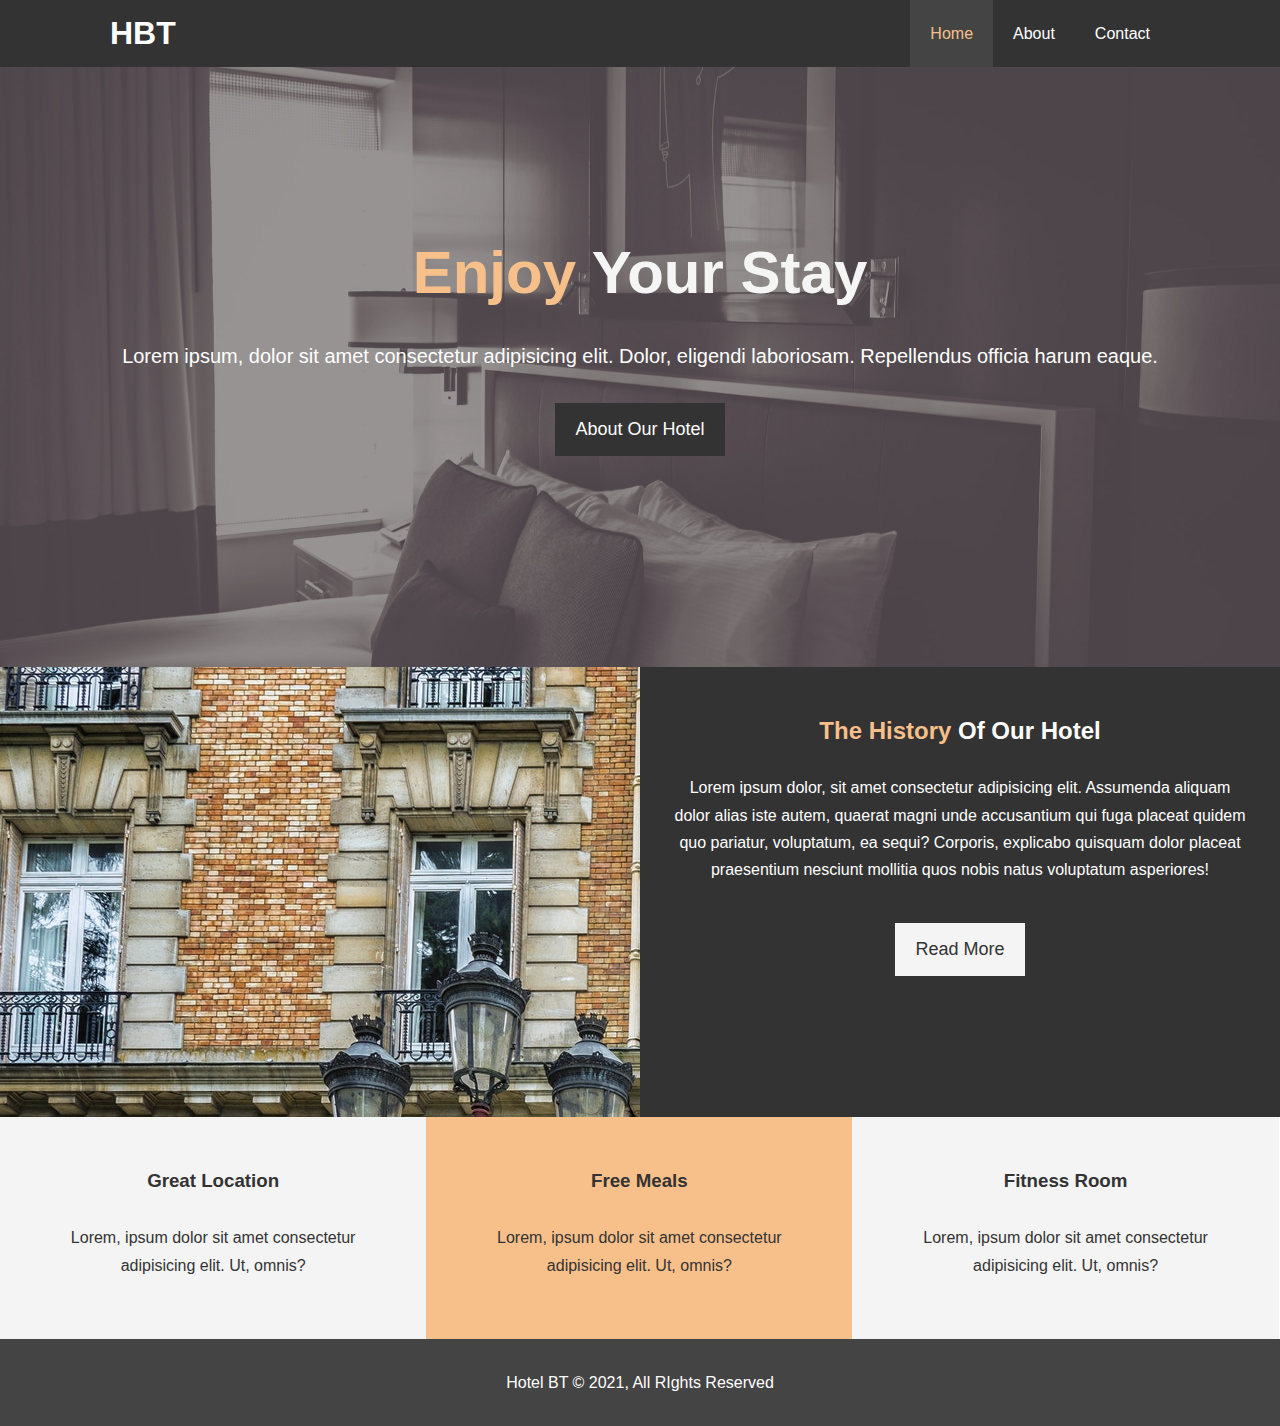
<file: index.html>
<!DOCTYPE html>
<html lang="en">
<head>
  <meta charset="UTF-8">
  <meta name="viewport" content="width=device-width, initial-scale=1.0">
  <meta http-equiv="X-UA-Compatible" content="ie=edge">
  <meta name="description" content="Welcome to the most extraordinary hotel in Boston Massachusetts">
  <meta name="keywords" content="hotel,boston hotel,new england hotel">
  <link rel="stylesheet" href="https://use.fontawesome.com/releases/v5.6.1/css/all.css" integrity="sha384-gfdkjb5BdAXd+lj+gudLWI+BXq4IuLW5IT+brZEZsLFm++aCMlF1V92rMkPaX4PP" crossorigin="anonymous">
  <link rel="stylesheet" href="css/style.css">
  <title>Hotel BT | Welcome</title>
</head>
<body>
  <header>
    <nav id="navbar">
      <div class="container">
        <h1 class="logo"><a href="index.html">HBT</a></h1>
        <ul>
          <li><a class="current" href="index.html">Home</a></li>
          <li><a href="about.html">About</a></li>
          <li><a href="contact.html">Contact</a></li>
        </ul>
      </div>
    </nav>

    <div id="showcase">
      <div class="container">
        <div class="showcase-content">
          <h1><span class="text-primary">Enjoy</span> Your Stay</h1>
          <p class="lead">Lorem ipsum, dolor sit amet consectetur adipisicing elit. Dolor, eligendi laboriosam. Repellendus officia harum eaque.</p>
          <a class="btn" href="about.html">About Our Hotel</a>
        </div>
      </div>
    </div>
  </header>

  <section id="home-info" class="bg-dark">
    <div class="info-img"></div>
    <div class="info-content">
      <h2><span class="text-primary">The History</span> Of Our Hotel</h2>
      <p>
          Lorem ipsum dolor, sit amet consectetur adipisicing elit. Assumenda
          aliquam dolor alias iste autem, quaerat magni unde accusantium qui
          fuga placeat quidem quo pariatur, voluptatum, ea sequi? Corporis,
          explicabo quisquam dolor placeat praesentium nesciunt mollitia quos
          nobis natus voluptatum asperiores!
      </p>
      <a href="about.html" class="btn btn-light">Read More</a>
    </div>
  </section>

  <section id="features">
    <div class="box bg-light">
      <i class="fas fa-hotel fa-3x"></i>
      <h3>Great Location</h3>
      <p>Lorem, ipsum dolor sit amet consectetur adipisicing elit. Ut, omnis?</p>
    </div>
    <div class="box bg-primary">
        <i class="fas fa-utensils fa-3x"></i>
        <h3>Free Meals</h3>
        <p>Lorem, ipsum dolor sit amet consectetur adipisicing elit. Ut, omnis?</p>
    </div>
    <div class="box bg-light">
        <i class="fas fa-dumbbell fa-3x"></i>
        <h3>Fitness Room</h3>
        <p>Lorem, ipsum dolor sit amet consectetur adipisicing elit. Ut, omnis?</p>
    </div>
  </section>

  <div class="clr"></div>

  <footer id="main-footer">
    <p>Hotel BT &copy; 2021, All RIghts Reserved</p>
  </footer>
</body>
</html>
</file>
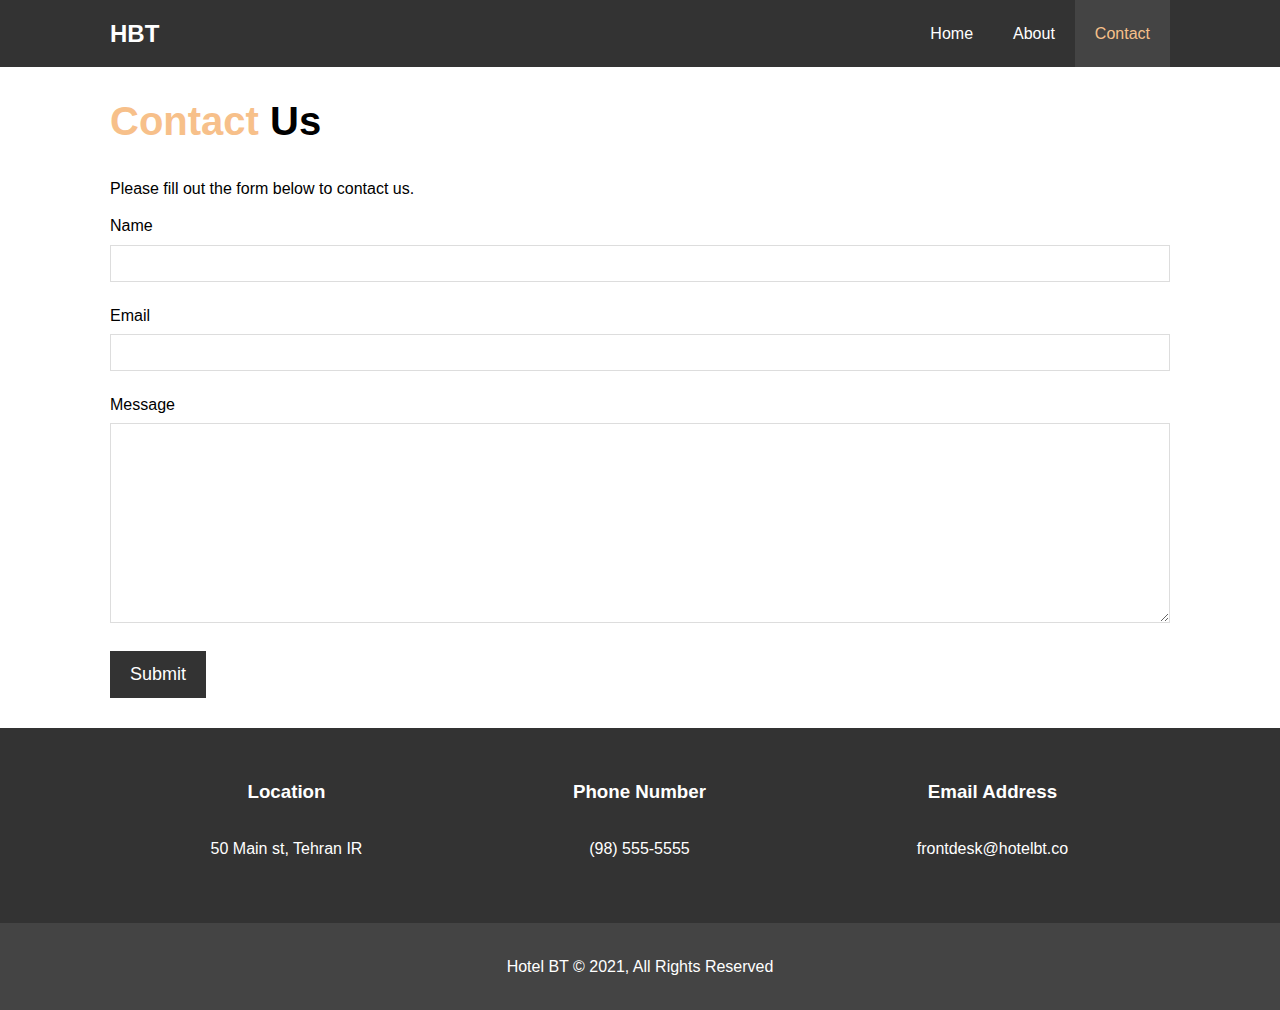
<file: contact.html>
<!DOCTYPE html>
<html lang="en">
  <head>
    <meta charset="UTF-8" />
    <meta name="viewport" content="width=device-width, initial-scale=1.0" />
    <meta name="description" content="Welcome to the most extraordinary hotel in Boston, Mssachusetts" />
    <meta name="keywords" content="hotel, boston hotel, new england hotel" />
    <link rel="stylesheet" href="https://use.fontawesome.com/releases/v5.6.1/css/all.css" integrity="sha384-gfdkjb5BdAXd+lj+gudLWI+BXq4IuLW5IT+brZEZsLFm++aCMlF1V92rMkPaX4PP" crossorigin="anonymous">
    <link rel="stylesheet" href="./css/style.css" />
    <title>Hotel BT | Contact</title>
  </head>
  <body>
    <header>
      <nav id="navbar">
        <div class="container">
          <h2 class="logo"><a href="./index.html">HBT</a></h2>
          <ul>
            <li><a href="./index.html">Home</a></li>
            <li><a href="./about.html">About</a></li>
            <li><a class="current" href="./contact.html">Contact</a></li>
          </ul>
        </div>
      </nav>
    </header>

    <section id="contact-form" class="py-3">
      <div class="container">
        <h1 class="l-heading"><span class="text-primary">Contact</span> Us</h1>
        <p>Please fill out the form below to contact us.</p>
        <form action="process.php">
          <div class="form-group">
            <label for="name">Name</label>
            <input type="text" name="name" id="name" />
          </div>
          <div class="form-group">
            <label for="email">Email</label>
            <input type="text" name="email" id="email" />
          </div>
          <div class="form-group">
            <label for="message">Message</label>
            <textarea name="message" id="message"></textarea>
          </div>
          <button type="submit" class="btn">Submit</button>
        </form>
      </div>
    </section>

    <section id="contact-info" class="bg-dark">
      <div class="container">
        <div class="box">
          <i class="fas fa-hotel fa-3x"></i>
          <h3>Location</h3>
          <p>50 Main st, Tehran IR</p>
        </div>
        <div class="box">
          <i class="fas fa-phone fa-3x"></i>
          <h3>Phone Number</h3>
          <p>(98) 555-5555</p>
        </div>
        <div class="box">
          <i class="fas fa-envelope fa-3x"></i>
          <h3>Email Address</h3>
          <p>frontdesk@hotelbt.co</p>
        </div>
      </div>
    </section>

    <footer id="main-footer">
      <p>Hotel BT &copy; 2021, All Rights Reserved</p>
    </footer>
  </body>
</html>
</file>
<file: css/style.css>
/** -- Reset -- **/
* {
    margin: 0;
    padding: 0;
    box-sizing: border-box;
  }
  
  /** -- Global Styling -- **/
  html,
  body {
    font-family: 'Segoe UI', Tahoma, Geneva, Verdana, sans-serif;
    line-height: 1.7em;
  }
  
  a {
    color: #333;
    text-decoration: none;
  }
  
  h1,
  h2,
  h3 {
    padding-bottom: 20px;
  }
  
  p {
    margin: 10px 0;
  }
  
  /** -- Utility Classes -- **/
  .container {
    margin: auto;
    max-width: 1100px;
    overflow: auto;
    padding: 0 20px;
  }
  
  .text-primary {
    color: #f7c08a;
  }
  
  .lead {
    font-size: 20px;
  }
  
  .btn {
    display: inline-block;
    font-size: 18px;
    color: #fff;
    background: #333;
    padding: 13px 20px;
    border: none;
    cursor: pointer;
  }
  
  .btn:hover {
    background: #f7c08a;
    color: #333;
  }
  
  .btn-light {
    background: #f4f4f4;
    color: #333;
  }
  
  .bg-dark {
    background: #333;
    color: #fff;
  }
  
  .bg-light {
    background: #f4f4f4;
    color: #333;
  }
  
  .bg-primary {
    background: #f7c08a;
    color: #333;
  }
  
  .clr {
    clear: both;
  }
  
  .l-heading {
    font-size: 40px;
    line-height: 1.2;
  }
  
  /** -- Padding -- **/
  .py-1 {
    padding: 10px 0;
  }
  
  .py-2 {
    padding: 20px 0;
  }
  
  .py-3 {
    padding: 30px 0;
  }
  
  /** -- Navbar -- **/
  #navbar {
    background: #333;
    color: #fff;
    overflow: auto;
  }
  
  #navbar a {
    color:white;
  }
  
  #navbar .logo {
    float: left;
    padding-top: 20px;
  }
  
  #navbar ul {
    list-style: none;
    float: right;
  }
  
  #navbar ul li {
    float: left;
  }
  
  #navbar ul li a {
    display: block;
    padding: 20px;
    text-align: center;
  }
  
  #navbar ul li a:hover,
  #navbar ul li a.current {
    background: #444;
    color: #f7c08a;
  }
  
  /** -- Showcase -- **/
  #showcase {
    background: url('../img/showcase.jpg') no-repeat center center/cover;
    height: 600px;
  }
  
  #showcase .showcase-content {
    color: #fff;
    text-align: center;
    padding-top: 170px;
  }
  
  #showcase .showcase-content h1 {
    font-size: 60px;
    line-height: 1.2em;
    color:whitesmoke;
  }
  
  #showcase .showcase-content p {
    padding-bottom: 20px;
    line-height: 1.7em;
  }
  
  /** -- Home Info -- **/
  #home-info {
    height: 450px;
  }
  
  #home-info .info-img {
    float: left;
    width: 50%;
    background: url('../img/photo-1.jpg') no-repeat;
    min-height: 100%;
  }
  
  #home-info .info-content {
    float: right;
    width: 50%;
    height: 100%;
    text-align: center;
    padding: 50px 30px;
    overflow: hidden;
  }
  
  #home-info .info-content p {
    padding-bottom: 30px;
  }
  
  /** -- Features -- **/
  .box {
    float: left;
    width: 33.3%;
    padding: 50px;
    text-align: center;
  }
  
  .box i {
    margin-bottom: 10px;
  }
  
  /** -- About Info -- **/
  #about-info .info-right {
    float: right;
    width: 50%;
    min-height: 100%;
  }
  
  #about-info .info-right img {
    display: block;
    margin: auto;
    width: 70%;
    border-radius: 50%;
    -webkit-border-radius: 50%;
    -moz-border-radius: 50%;
    -ms-border-radius: 50%;
    -o-border-radius: 50%;
  }
  
  #about-info .info-left {
    float: left;
    width: 50%;
    min-height: 100%;
  }
  
  /** -- Testimonials -- **/
  #testimonials {
    height: 100%;
    background: url('../img/test-bg.jpg') no-repeat center center/cover;
    padding-top: 40px;
  }
  
  #testimonials .testimonial {
    padding: 20px;
    margin-bottom: 40px;
    border-radius: 5px;
    -webkit-border-radius: 5px;
    -moz-border-radius: 5px;
    -ms-border-radius: 5px;
    -o-border-radius: 5px;
    opacity: 0.9;
  }
  
  #testimonials .testimonial img {
    width: 100px;
    float: left;
    margin-right: 20px;
    border-radius: 50%;
    -webkit-border-radius: 50%;
    -moz-border-radius: 50%;
    -ms-border-radius: 50%;
    -o-border-radius: 50%;
  }
  
  #testimonials h2 {
    color: #fff;
    text-align: center;
    padding-bottom: 40px;
  }
  
  /** -- Contact Form -- **/
  #contact-form .form-group {
    margin-bottom: 20px;
  }
  
  #contact-form label {
    display: block;
    margin-bottom: 5px;
  }
  
  #contact-form input,
  #contact-form textarea {
    width: 100%;
    padding: 10px;
    border: 1px #ddd solid;
  }
  
  #contact-form textarea {
    height: 200px;
  }
  
  #contact-form input:focus,
  #contact-form textarea:focus {
    outline: none;
    border-color: #f7c08a;
  }
  
  /** -- Footer -- **/
  #main-footer {
    text-align: center;
    background: #444;
    color: #fff;
    padding: 20px;
  }
</file>
